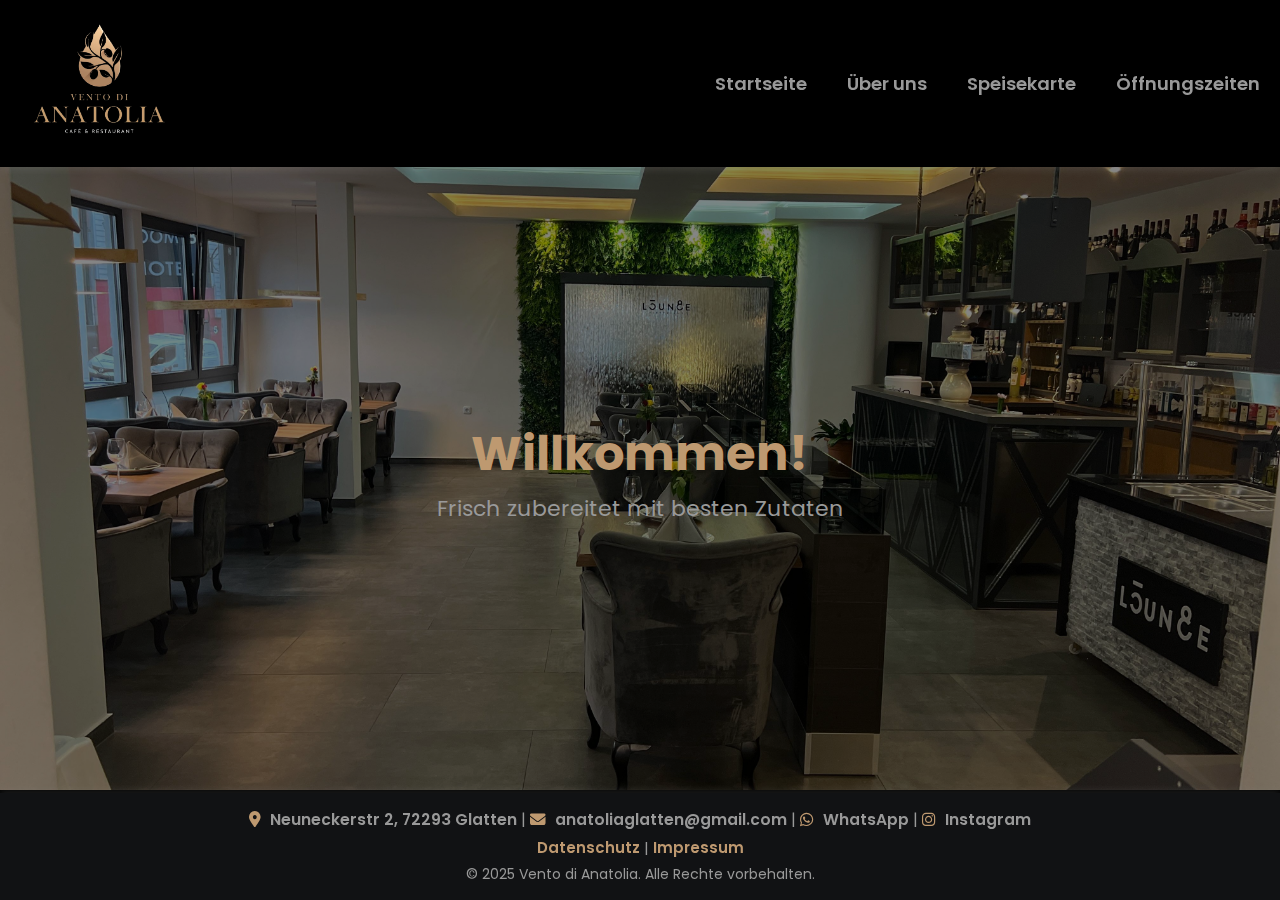
<file: index.html>
<!DOCTYPE html>
<html lang="de">
  <head>
     <meta charset="UTF-8">
  <title>Vento di Anatolia – Leckeres Essen in Glatten</title>
  <meta name="description" content="Besuchen Sie unser gemütliches Restaurant in Glatten. Hausgemachte Speisen, frische Zutaten und freundlicher Service. Jetzt reservieren!">
<meta name="keywords" content="Restaurant Glatten, deutsches Essen, mediterrane Küche, türkisches Essen, italienische Gerichte, hausgemachte Speisen, Familienrestaurant, Essen in Glatten, Abendessen, Mittagessen, vegetarisch, Fleischgerichte, Grillgerichte, frische Zutaten">
  <meta name="viewport" content="width=device-width, initial-scale=1.0">
    <link
      href="https://fonts.googleapis.com/css2?family=Poppins:wght@400;600;700&display=swap"
      rel="stylesheet"
    />
    <link rel="stylesheet" href="css/style.css" />

    <!-- Font Awesome for Instagram Icon -->
    <link
      rel="stylesheet"
      href="https://cdnjs.cloudflare.com/ajax/libs/font-awesome/6.4.0/css/all.min.css"
    />
  </head>
  <body class="page-home">
    <div class="page-wrapper">
      <!-- HEADER -->
      <header>
        <div class="header-container">
          <a href="index.html">
            <img
              src="img/vento-di-anatolia-logo-removebg-preview.png"
              alt="Vento di Anatolia Logo"
              class="logo"
            />
          </a>
          <nav class="nav-menu">
            <ul>
              <li><a href="index.html">Startseite</a></li>
              <li><a href="uberuns.html">Über uns</a></li>
              <li><a href="menu.html">Speisekarte</a></li>
              <li><a href="zeit.html">Öffnungszeiten</a></li>
            </ul>
          </nav>
          <button class="nav-toggle" aria-label="Navigation öffnen">
            <span class="bar"></span>
            <span class="bar"></span>
            <span class="bar"></span>
          </button>
        </div>
      </header>

      <!-- HERO -->
      <main class="main-content">
        <section class="hero">
          <div class="overlay">
            <h2>Willkommen!</h2>
            <p>Frisch zubereitet mit besten Zutaten</p>
          </div>
        </section>
      </main>


      <!-- FOOTER -->

      
        <footer>
        <div class="footer-simple">
          <p class="footer-contact">
            <i class="fas fa-map-marker-alt"></i>
            <a
              href="https://maps.app.goo.gl/tokGKB3poReikPwc9"
              target="_blank"
              rel="noopener noreferrer"
            >
              Neuneckerstr 2, 72293 Glatten
            </a>
            |

            <i class="fas fa-envelope"></i>
            <a href="mailto:anatoliaglatten@gmail.com"
              >anatoliaglatten@gmail.com</a
            >
            | <i class="fab fa-whatsapp"></i>
            <a href="https://wa.me/4915207134603" target="_blank"
              >WhatsApp</a
            >
            | <i class="fab fa-instagram"></i>
            <a
              href="https://instagram.com/vento_di_anatolia/"
              target="_blank"
              >Instagram</a
            >
          </p>
          <p class="footer-links">
            <a href="datenschutz.html">Datenschutz</a> | 
            <a href="impressum.html">Impressum</a>
          </p>
          <p class="footer-copy">
            © 2025 Vento di Anatolia. Alle Rechte vorbehalten.
          </p>
        </div>
      </footer>
    </div>
    <script src="js/script.js"></script>
  </body>
</html>
</file>
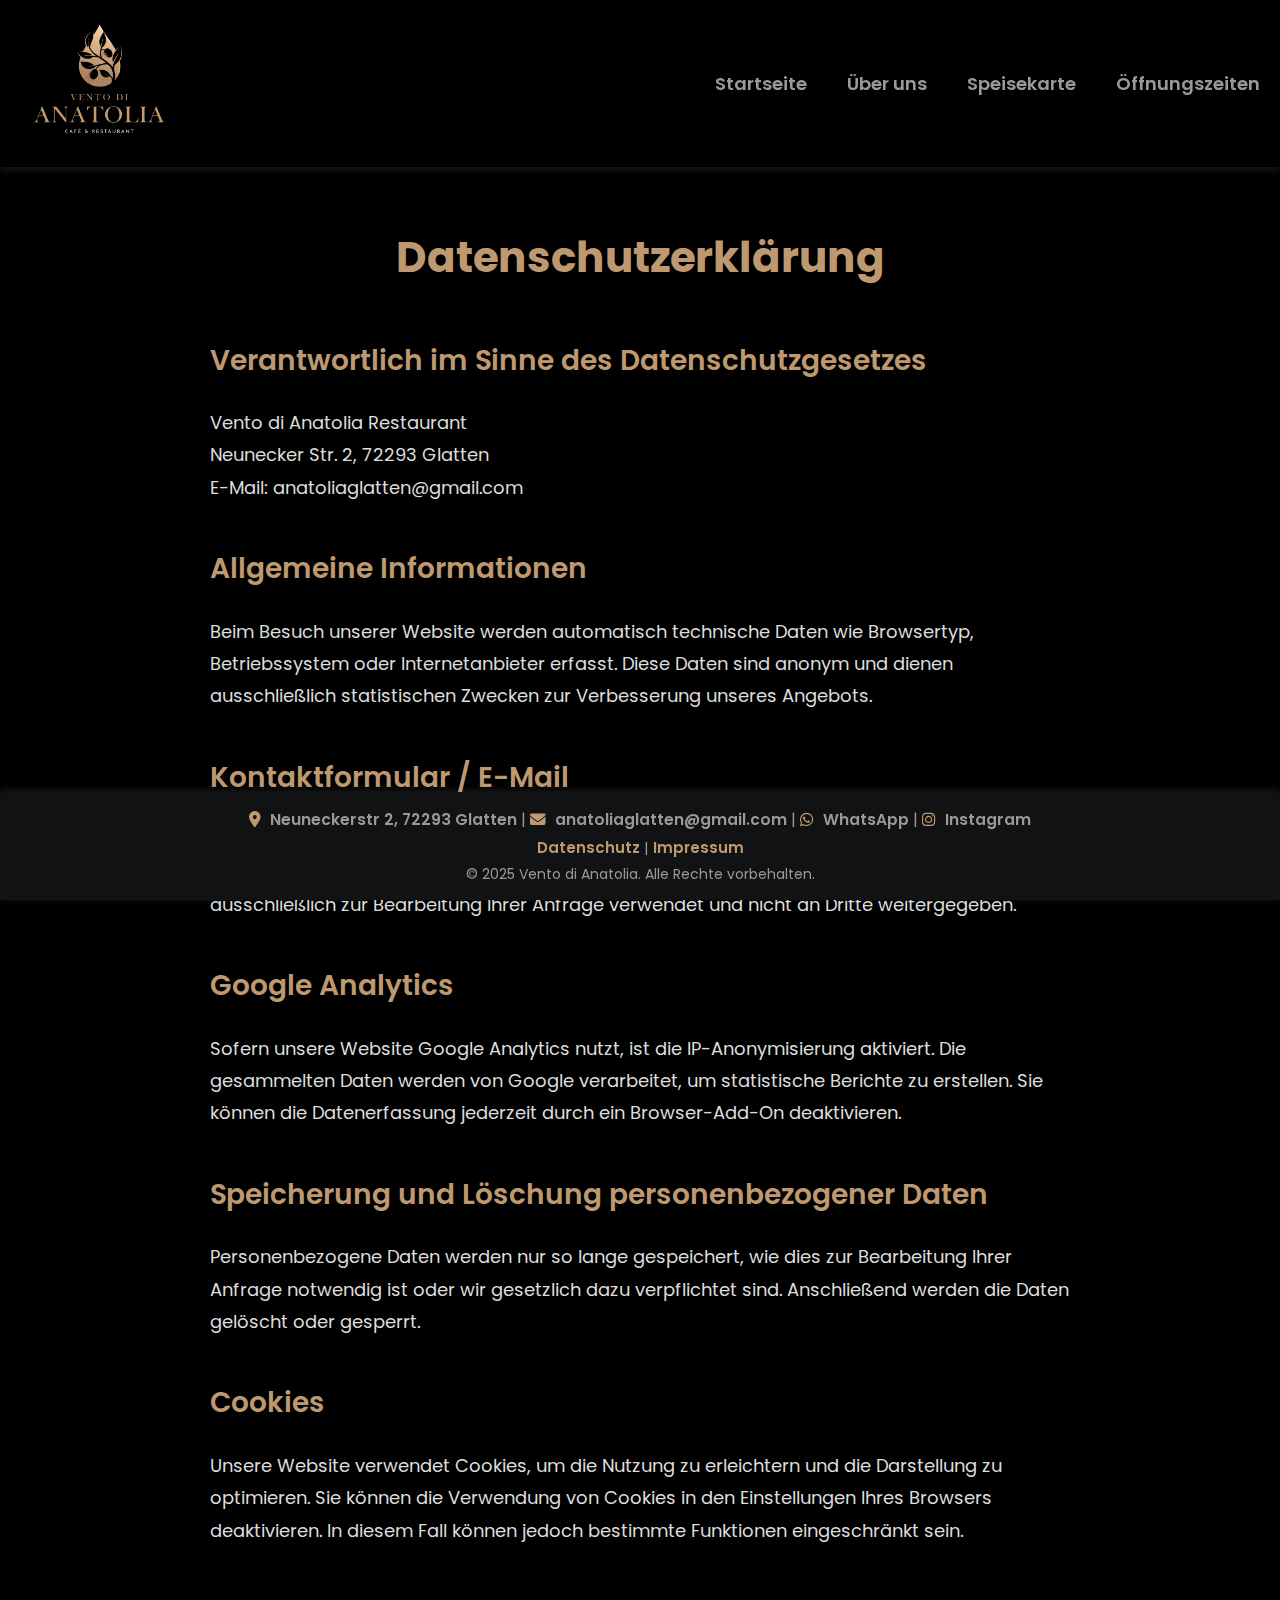
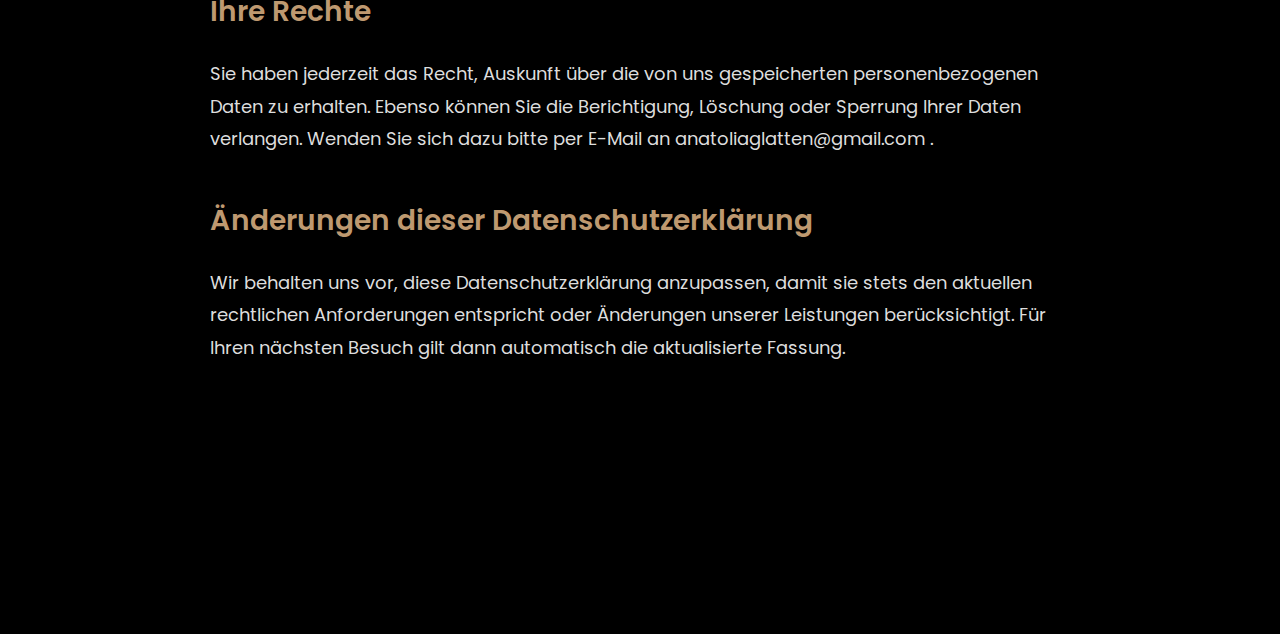
<file: datenschutz.html>
<!DOCTYPE html>
<html lang="de">
  <head>
    <meta charset="UTF-8" />
    <meta name="viewport" content="width=device-width, initial-scale=1" />
    <title>Vento di Anatolia</title>
    <link
      href="https://fonts.googleapis.com/css2?family=Poppins:wght@400;600;700&display=swap"
      rel="stylesheet"
    />
    <link rel="stylesheet" href="css/style.css" />

    <!-- Font Awesome for Instagram Icon -->
    <link
      rel="stylesheet"
      href="https://cdnjs.cloudflare.com/ajax/libs/font-awesome/6.4.0/css/all.min.css"
    />
  </head>
  <body>
    <div class="page-wrapper">
      <!-- HEADER -->
      <header>
        <div class="header-container">
          <a href="index.html">
            <img
              src="img/vento-di-anatolia-logo-removebg-preview.png"
              alt="Vento di Anatolia Logo"
              class="logo"
            />
          </a>
          <nav class="nav-menu">
            <ul>
              <li><a href="index.html">Startseite</a></li>
              <li><a href="uberuns.html">Über uns</a></li>
              <li><a href="menu.html">Speisekarte</a></li>
              <li><a href="zeit.html">Öffnungszeiten</a></li>
              
            </ul>
          </nav>
          <button class="nav-toggle" aria-label="Navigation öffnen">
            <span class="bar"></span>
            <span class="bar"></span>
            <span class="bar"></span>
          </button>
        </div>
      </header>

    <!-- MAIN CONTENT -->
    <main class="main-content">
      <section class="content-section">
        <h1>Datenschutzerklärung</h1>

        <h2>Verantwortlich im Sinne des Datenschutzgesetzes</h2>
        <p>
          Vento di Anatolia Restaurant <br>
Neunecker Str. 2, 72293 Glatten<br>
E-Mail: anatoliaglatten@gmail.com
        </p>

        <h2>Allgemeine Informationen</h2>
        <p>
          Beim Besuch unserer Website werden automatisch technische Daten wie Browsertyp, Betriebssystem oder Internetanbieter erfasst. Diese Daten sind anonym und dienen ausschließlich statistischen Zwecken zur Verbesserung unseres Angebots.
        </p>


        <h2>Kontaktformular / E-Mail</h2>
        <p>
          Wenn Sie uns über das Kontaktformular oder per E-Mail kontaktieren, werden die von Ihnen angegebenen personenbezogenen Daten (z. B. Name, E-Mail-Adresse, Telefonnummer) ausschließlich zur Bearbeitung Ihrer Anfrage verwendet und nicht an Dritte weitergegeben.
        </p>

        
        <h2>Google Analytics</h2>
        <p>
          Sofern unsere Website Google Analytics nutzt, ist die IP-Anonymisierung aktiviert. Die gesammelten Daten werden von Google verarbeitet, um statistische Berichte zu erstellen. Sie können die Datenerfassung jederzeit durch ein Browser-Add-On deaktivieren.
        </p>

        <h2>Speicherung und Löschung personenbezogener Daten</h2>
        <p>
          Personenbezogene Daten werden nur so lange gespeichert, wie dies zur Bearbeitung Ihrer Anfrage notwendig ist oder wir gesetzlich dazu verpflichtet sind. Anschließend werden die Daten gelöscht oder gesperrt.
        </p>

        <h2>Cookies</h2>
        <p>
          Unsere Website verwendet Cookies, um die Nutzung zu erleichtern und die Darstellung zu optimieren. Sie können die Verwendung von Cookies in den Einstellungen Ihres Browsers deaktivieren. In diesem Fall können jedoch bestimmte Funktionen eingeschränkt sein.
        </p>

        <h2>Ihre Rechte</h2>
        <p>
          Sie haben jederzeit das Recht, Auskunft über die von uns gespeicherten personenbezogenen Daten zu erhalten. Ebenso können Sie die Berichtigung, Löschung oder Sperrung Ihrer Daten verlangen. Wenden Sie sich dazu bitte per E-Mail an anatoliaglatten@gmail.com
          .
        </p>

        <h2>Änderungen dieser Datenschutzerklärung</h2>
        <p>
          Wir behalten uns vor, diese Datenschutzerklärung anzupassen, damit sie stets den aktuellen rechtlichen Anforderungen entspricht oder Änderungen unserer Leistungen berücksichtigt. Für Ihren nächsten Besuch gilt dann automatisch die aktualisierte Fassung.
        </p>
<br>
        <br>
        <br>
        <br>
      </section>
    </main>
      <!-- FOOTER -->

      <footer>
        <div class="footer-simple">
          <p class="footer-contact">
            <i class="fas fa-map-marker-alt"></i>
            <a
              href="https://maps.app.goo.gl/tokGKB3poReikPwc9"
              target="_blank"
              rel="noopener noreferrer"
            >
              Neuneckerstr 2, 72293 Glatten
            </a>
            |

            <i class="fas fa-envelope"></i>
            <a href="mailto:anatoliaglatten@gmail.com"
              >anatoliaglatten@gmail.com</a
            >
            | <i class="fab fa-whatsapp"></i>
            <a href="https://wa.me/4915207134603" target="_blank"
              >WhatsApp</a
            >
            | <i class="fab fa-instagram"></i>
            <a
              href="https://instagram.com/vento_di_anatolia/"
              target="_blank"
              >Instagram</a
            >
          </p>
          <p class="footer-links">
            <a href="datenschutz.html">Datenschutz</a> | 
            <a href="impressum.html">Impressum</a>
          </p>
          <p class="footer-copy">
            © 2025 Vento di Anatolia. Alle Rechte vorbehalten.
          </p>
        </div>
      </footer>
    </div>
    <script src="js/script.js"></script>
  </body>
</html>
</file>
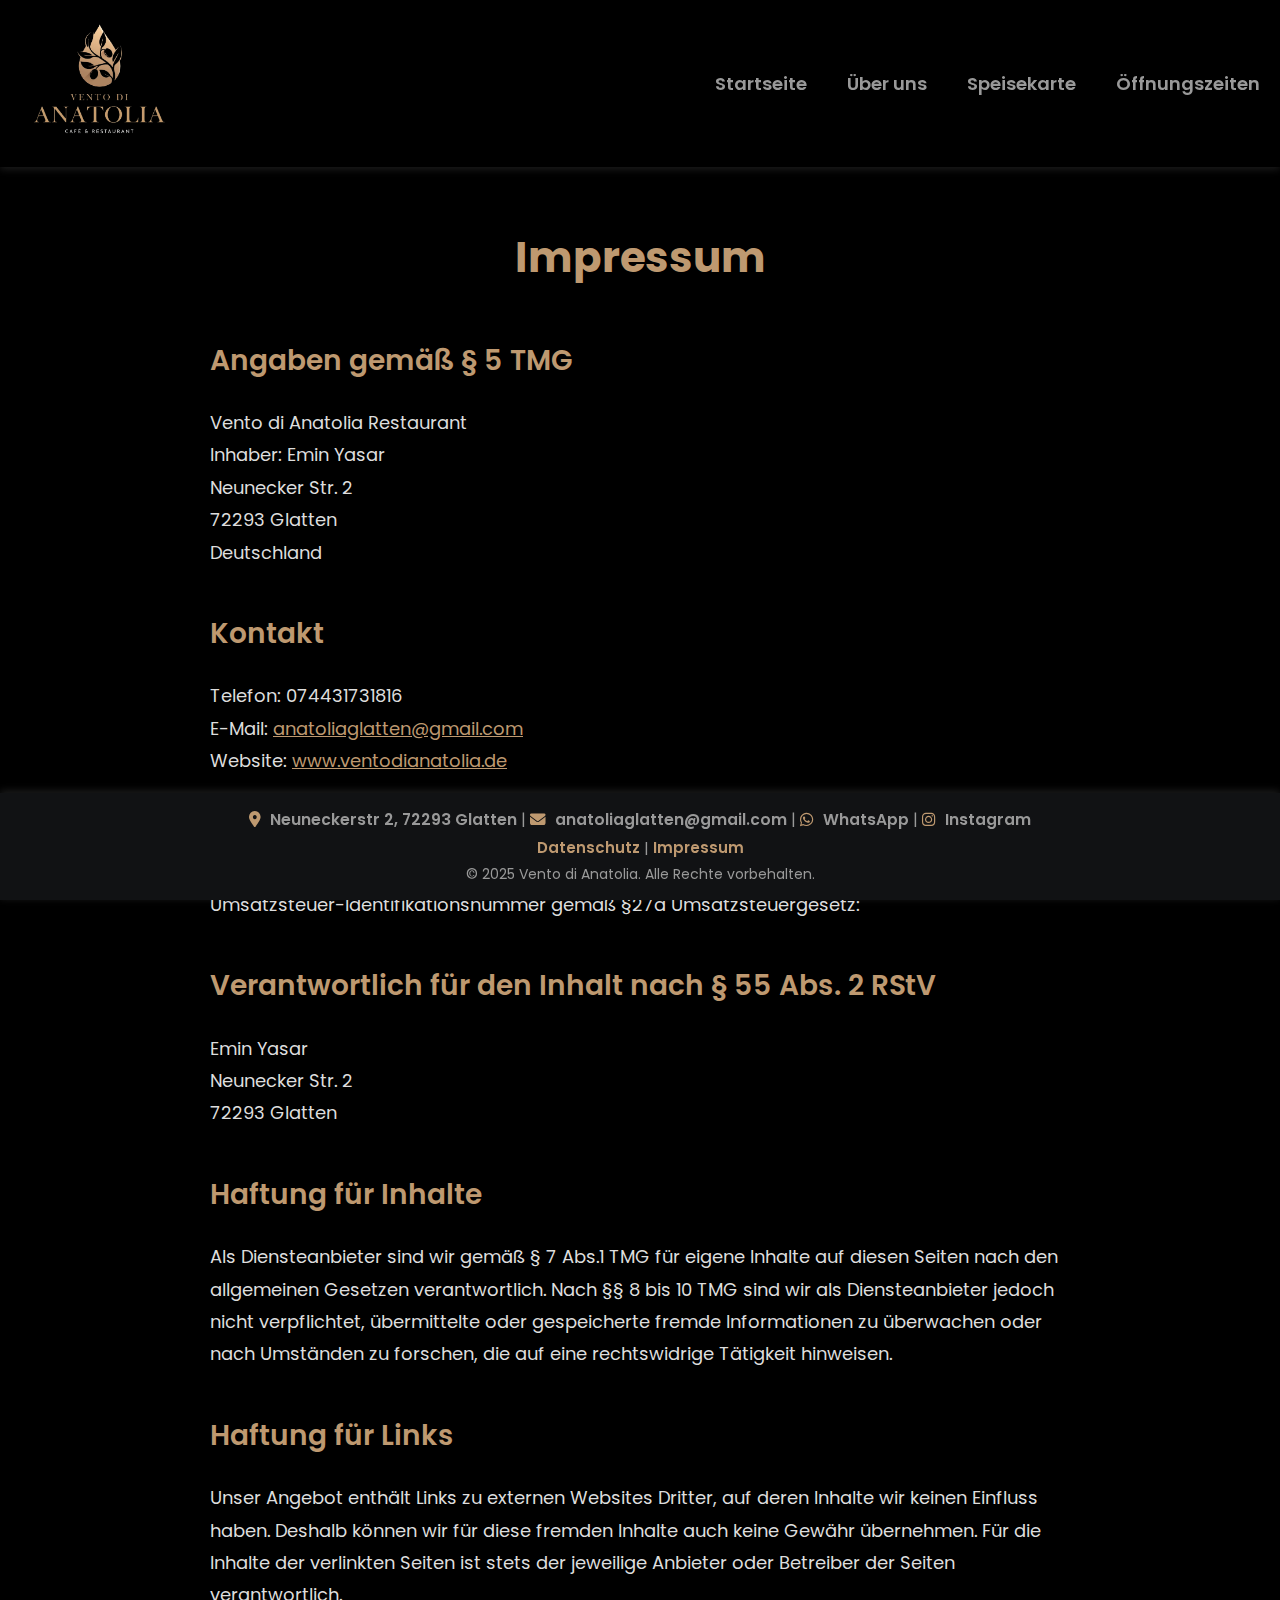
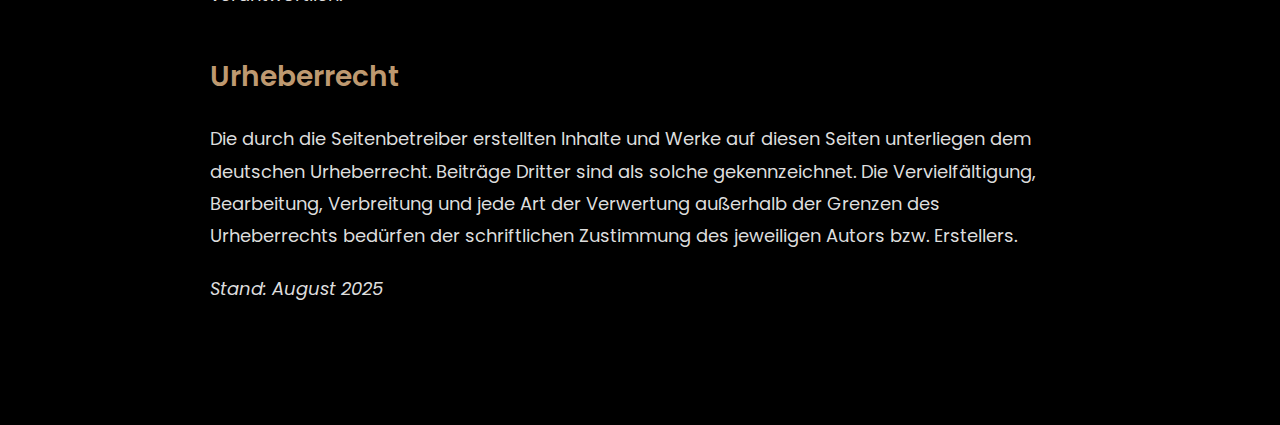
<file: impressum.html>
<!DOCTYPE html>
<html lang="de">
  <head>
    <meta charset="UTF-8" />
    <meta name="viewport" content="width=device-width, initial-scale=1" />
    <title>Vento di Anatolia</title>
    <link
      href="https://fonts.googleapis.com/css2?family=Poppins:wght@400;600;700&display=swap"
      rel="stylesheet"
    />
    <link rel="stylesheet" href="css/style.css" />

    <!-- Font Awesome for Instagram Icon -->
    <link
      rel="stylesheet"
      href="https://cdnjs.cloudflare.com/ajax/libs/font-awesome/6.4.0/css/all.min.css"
    />
  </head>
  <body>
    <div class="page-wrapper">
      <!-- HEADER -->
      <header>
        <div class="header-container">
          <a href="index.html">
            <img
              src="img/vento-di-anatolia-logo-removebg-preview.png"
              alt="Vento di Anatolia Logo"
              class="logo"
            />
          </a>
          <nav class="nav-menu">
            <ul>
              <li><a href="index.html">Startseite</a></li>
              <li><a href="uberuns.html">Über uns</a></li>
              <li><a href="menu.html">Speisekarte</a></li>
              <li><a href="zeit.html">Öffnungszeiten</a></li>
           
            </ul>
          </nav>
          <button class="nav-toggle" aria-label="Navigation öffnen">
            <span class="bar"></span>
            <span class="bar"></span>
            <span class="bar"></span>
          </button>
        </div>
      </header>

      <main class="main-content">
        <section class="content-section">
          <h1>Impressum</h1>
      
          <h2>Angaben gemäß § 5 TMG</h2>
          <p>
            Vento di Anatolia Restaurant<br>
            Inhaber: Emin Yasar<br>
            Neunecker Str. 2<br>
            72293 Glatten<br>
            Deutschland
          </p>
      
          <h2>Kontakt</h2>
          <p>
            Telefon: 074431731816<br>
            E-Mail: <a href="mailto:anatoliaglatten@gmail.com">anatoliaglatten@gmail.com</a><br>
            Website: <a href="https://ventodianatolia.de" target="_blank">www.ventodianatolia.de</a>
          </p>
      
          <h2>Umsatzsteuer-ID</h2>
          <p>
            Umsatzsteuer-Identifikationsnummer gemäß §27a Umsatzsteuergesetz:

          
          </p>
      
          <h2>Verantwortlich für den Inhalt nach § 55 Abs. 2 RStV</h2>
          <p>
            Emin Yasar<br>
            Neunecker Str. 2<br>
            72293 Glatten
          </p>
      
          <h2>Haftung für Inhalte</h2>
          <p>
            Als Diensteanbieter sind wir gemäß § 7 Abs.1 TMG für eigene Inhalte auf diesen Seiten nach den allgemeinen Gesetzen verantwortlich.
            Nach §§ 8 bis 10 TMG sind wir als Diensteanbieter jedoch nicht verpflichtet, übermittelte oder gespeicherte fremde Informationen zu überwachen oder nach Umständen zu forschen, die auf eine rechtswidrige Tätigkeit hinweisen.
          </p>
      
          <h2>Haftung für Links</h2>
          <p>
            Unser Angebot enthält Links zu externen Websites Dritter, auf deren Inhalte wir keinen Einfluss haben.  
            Deshalb können wir für diese fremden Inhalte auch keine Gewähr übernehmen.  
            Für die Inhalte der verlinkten Seiten ist stets der jeweilige Anbieter oder Betreiber der Seiten verantwortlich.
          </p>
      
          <h2>Urheberrecht</h2>
          <p>
            Die durch die Seitenbetreiber erstellten Inhalte und Werke auf diesen Seiten unterliegen dem deutschen Urheberrecht.  
            Beiträge Dritter sind als solche gekennzeichnet.  
            Die Vervielfältigung, Bearbeitung, Verbreitung und jede Art der Verwertung außerhalb der Grenzen des Urheberrechts bedürfen der schriftlichen Zustimmung des jeweiligen Autors bzw. Erstellers.
          </p>
      
          <p><em>Stand: August 2025</em></p>
        </section>
      </main>
      <!-- FOOTER -->

      <footer>
        <div class="footer-simple">
          <p class="footer-contact">
            <i class="fas fa-map-marker-alt"></i>
            <a
              href="https://maps.app.goo.gl/tokGKB3poReikPwc9"
              target="_blank"
              rel="noopener noreferrer"
            >
              Neuneckerstr 2, 72293 Glatten
            </a>
            |

            <i class="fas fa-envelope"></i>
            <a href="mailto:anatoliaglatten@gmail.com"
              >anatoliaglatten@gmail.com</a
            >
            | <i class="fab fa-whatsapp"></i>
            <a href="https://wa.me/4915207134603" target="_blank"
              >WhatsApp</a
            >
            | <i class="fab fa-instagram"></i>
            <a
              href="https://instagram.com/vento_di_anatolia/"
              target="_blank"
              >Instagram</a
            >
          </p>
          <p class="footer-links">
            <a href="datenschutz.html">Datenschutz</a> | 
            <a href="impressum.html">Impressum</a>
          </p>
          <p class="footer-copy">
            © 2025 Vento di Anatolia. Alle Rechte vorbehalten.
          </p>
        </div>
      </footer>
    </div>
    <script src="js/script.js"></script>
  </body>
</html>
</file>
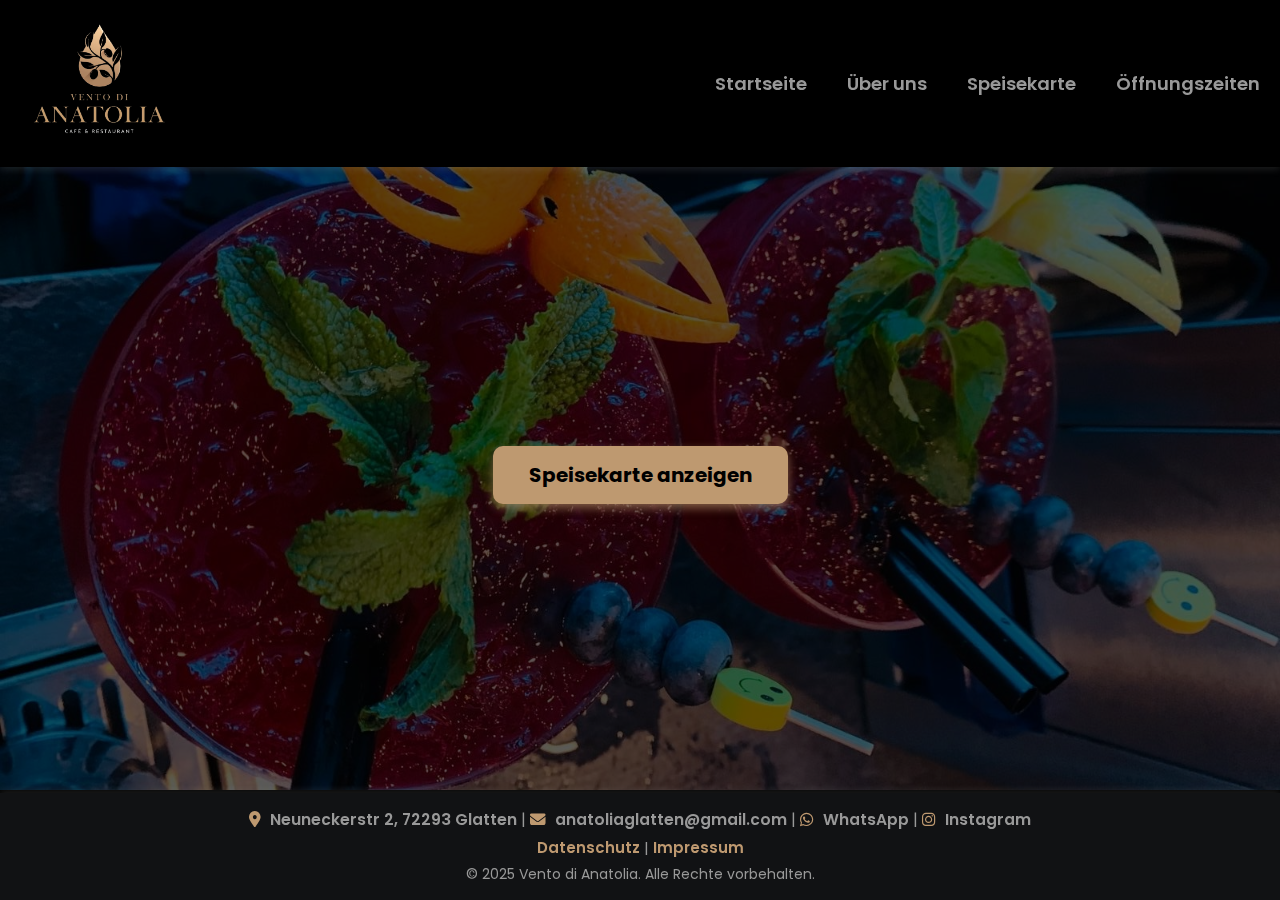
<file: menu.html>
<!DOCTYPE html>
<html lang="de">
<head>
  <meta charset="UTF-8" />
    <meta name="description" content="Besuchen Sie unser gemütliches Restaurant in Glatten. Hausgemachte Speisen, frische Zutaten und freundlicher Service. Jetzt reservieren!">
<meta name="keywords" content="Restaurant Glatten, deutsches Essen, mediterrane Küche, türkisches Essen, italienische Gerichte, hausgemachte Speisen, Familienrestaurant, Essen in Glatten, Abendessen, Mittagessen, vegetarisch, Fleischgerichte, Grillgerichte, frische Zutaten">
  <meta name="viewport" content="width=device-width, initial-scale=1.0">
  <title>Speisekarte – Vento di Anatolia</title>
  <link
    href="https://fonts.googleapis.com/css2?family=Poppins:wght@400;600;700&display=swap"
    rel="stylesheet"
  />
  <link rel="stylesheet" href="css/style.css" />
  <link
    rel="stylesheet"
    href="https://cdnjs.cloudflare.com/ajax/libs/font-awesome/6.4.0/css/all.min.css"
  />
</head>
<body class="page-menu">
  <div class="page-wrapper">
    <header>
      <div class="header-container">
        <a href="index.html">
          <img
            src="img/vento-di-anatolia-logo-removebg-preview.png"
            alt="Vento di Anatolia Logo"
            class="logo"
          />
        </a>
        <nav class="nav-menu">
          <ul>
            <li><a href="index.html">Startseite</a></li>
            <li><a href="uberuns.html">Über uns</a></li>
            <li><a href="menu.html" class="active">Speisekarte</a></li>
            <li><a href="zeit.html">Öffnungszeiten</a></li>
          </ul>
        </nav>
        <button class="nav-toggle" aria-label="Navigation öffnen">
          <span class="bar"></span>
          <span class="bar"></span>
          <span class="bar"></span>
        </button>
      </div>
    </header>
    <section class="hero" id="menuHero">
      <div class="overlay">
        <button id="openPdfBtn" class="pdf-button">Speisekarte anzeigen</button>
      </div>
    </section>
  <footer>
        <div class="footer-simple">
          <p class="footer-contact">
            <i class="fas fa-map-marker-alt"></i>
            <a
              href="https://maps.app.goo.gl/tokGKB3poReikPwc9"
              target="_blank"
              rel="noopener noreferrer"
            >
              Neuneckerstr 2, 72293 Glatten
            </a>
            |

            <i class="fas fa-envelope"></i>
            <a href="mailto:anatoliaglatten@gmail.com"
              >anatoliaglatten@gmail.com</a
            >
            | <i class="fab fa-whatsapp"></i>
            <a href="https://wa.me/4915207134603" target="_blank"
              >WhatsApp</a
            >
            | <i class="fab fa-instagram"></i>
            <a
              href="https://instagram.com/vento_di_anatolia/"
              target="_blank"
              >Instagram</a
            >
          </p>
          <p class="footer-links">
            <a href="datenschutz.html">Datenschutz</a> | 
            <a href="impressum.html">Impressum</a>
          </p>
          <p class="footer-copy">
            © 2025 Vento di Anatolia. Alle Rechte vorbehalten.
          </p>
        </div>
      </footer>
  </div>

  <script src="js/script.js"></script>
</body>
</html>
</file>
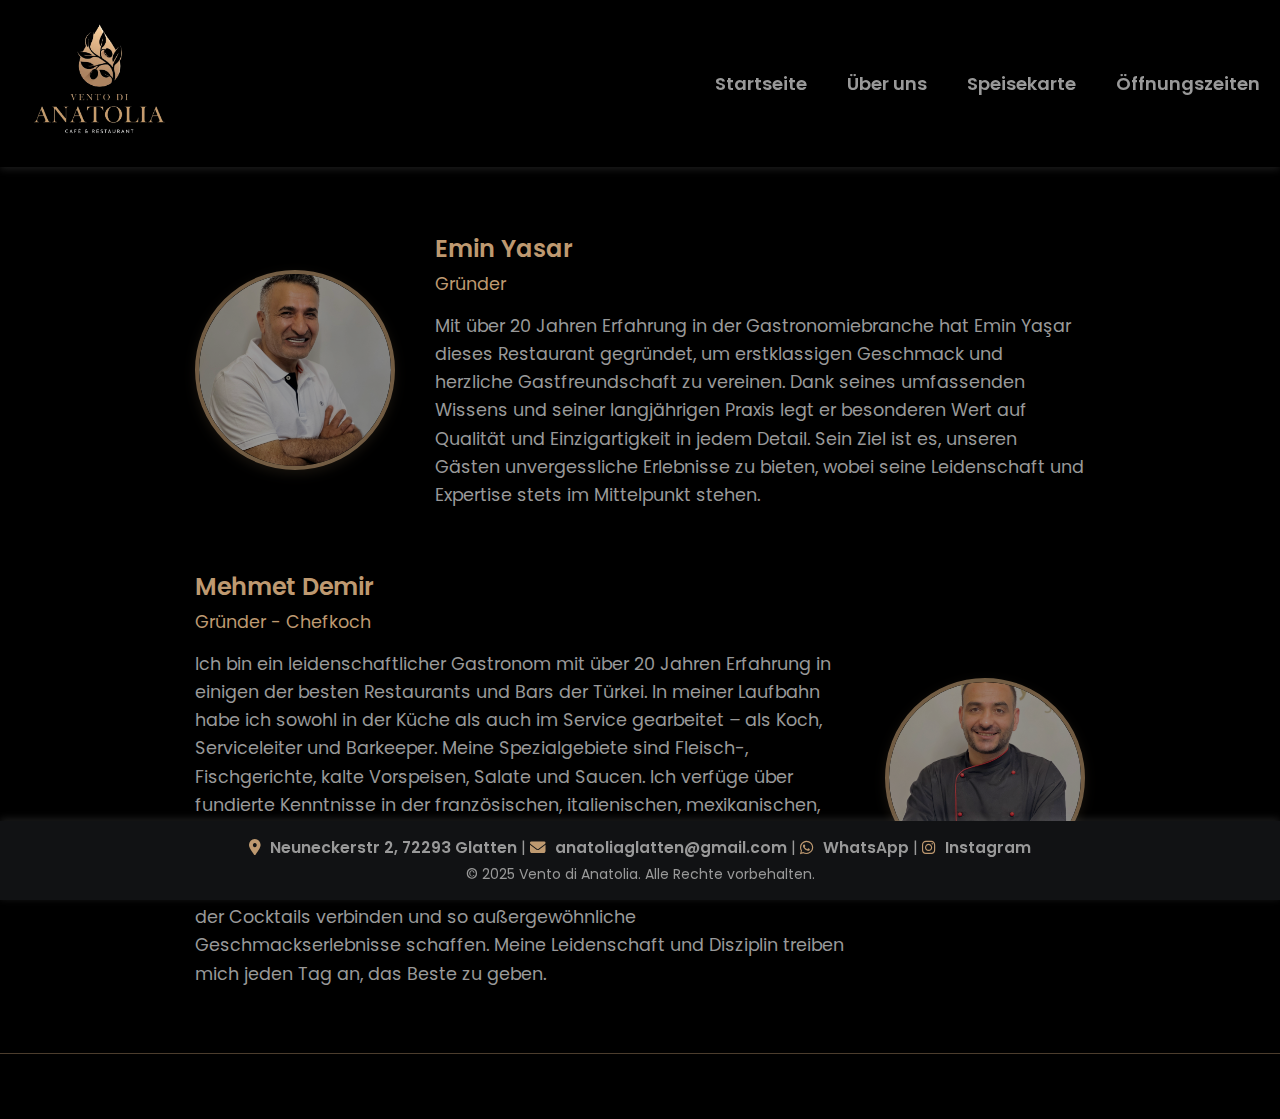
<file: uberuns.html>
<!DOCTYPE html>
<html lang="de">
<head>
  <meta charset="UTF-8" />
  <meta name="viewport" content="width=device-width, initial-scale=1" />
  <title>Über uns - Vento di Anatolia</title>
  <link
  href="https://fonts.googleapis.com/css2?family=Poppins:wght@400;600;700&display=swap"
  rel="stylesheet"
/>
<link rel="stylesheet" href="css/style.css" />

<!-- Font Awesome for Instagram Icon -->
<link
  rel="stylesheet"
  href="https://cdnjs.cloudflare.com/ajax/libs/font-awesome/6.4.0/css/all.min.css"
/>
</head>
<body>
  <div class="page-wrapper">
    <!-- HEADER aynı header -->
    <header>
      <div class="header-container">
        <a href="index.html">
          <img src="img/vento-di-anatolia-logo-removebg-preview.png" alt="Vento di Anatolia Logo" class="logo" />
        </a>
        <nav class="nav-menu">
          <ul>
            <li><a href="index.html">Startseite</a></li>
            <li><a href="uberuns.html" class="active">Über uns</a></li>
            <li><a href="menu.html">Speisekarte</a></li>
            <li><a href="zeit.html" >Öffnungszeiten</a></li>
          </ul>
        </nav>
        <button class="nav-toggle" aria-label="Navigation öffnen">
          <span class="bar"></span>
          <span class="bar"></span>
          <span class="bar"></span>
        </button>
      </div>
    </header>
    <div class="custom-separator"></div>

<!--uberuns-->
    <section class="team-section">
        <!-- 1. Kişi - Fotoğraf Solda -->
        <div class="team-member left">
          <div class="photo-wrapper">
            <img src="img/boss.jpeg" alt="boss" />
          </div>
          <div class="text-wrapper">
            <h3 class="name-gold">Emin Yasar</h3>
            <p class="title-gold">Gründer</p>
            <p class="bio-grey">
              Mit über 20 Jahren Erfahrung in der Gastronomiebranche hat Emin Yaşar dieses Restaurant gegründet, um erstklassigen Geschmack und herzliche Gastfreundschaft zu vereinen. Dank seines umfassenden Wissens und seiner langjährigen Praxis legt er besonderen Wert auf Qualität und Einzigartigkeit in jedem Detail. Sein Ziel ist es, unseren Gästen unvergessliche Erlebnisse zu bieten, wobei seine Leidenschaft und Expertise stets im Mittelpunkt stehen.
            </p>
          </div>
        </div>
      
        <!-- 2. Kişi - Fotoğraf Sağda -->
        <div class="team-member right">
          <div class="photo-wrapper">
            <img src="img/mehmet.jpeg" alt="chef" />
          </div>
          <div class="text-wrapper">
            <h3 class="name-gold">Mehmet Demir</h3>
            <p class="title-gold">Gründer - Chefkoch</p>
            <p class="bio-grey">
                Ich bin ein leidenschaftlicher Gastronom mit über 20 Jahren Erfahrung in einigen der besten Restaurants und Bars der Türkei. In meiner Laufbahn habe ich sowohl in der Küche als auch im Service gearbeitet – als Koch, Serviceleiter und Barkeeper.

                Meine Spezialgebiete sind Fleisch-, Fischgerichte, kalte Vorspeisen, Salate und Saucen. Ich verfüge über fundierte Kenntnisse in der französischen, italienischen, mexikanischen, amerikanischen, türkischen, griechischen und deutschen Küche und liebe es, diese kulinarischen Kulturen kreativ zu kombinieren.
                
                Dank meiner Barerfahrung kann ich mein gastronomisches Know-how mit der Kunst der Cocktails verbinden und so außergewöhnliche Geschmackserlebnisse schaffen. Meine Leidenschaft und Disziplin treiben mich jeden Tag an, das Beste zu geben.
                
                
            </p>
          </div>
        </div>
      </section>
      <div class="custom-separator"></div>

    <!-- FOOTER aynı sade footer -->
    <footer>
        <div class="footer-simple">
          <p class="footer-contact">
            <i class="fas fa-map-marker-alt"></i>
            <a
              href="https://maps.app.goo.gl/tokGKB3poReikPwc9"
              target="_blank"
              rel="noopener noreferrer"
            >
              Neuneckerstr 2, 72293 Glatten
            </a>
            |

            <i class="fas fa-envelope"></i>
            <a href="mailto:anatoliaglatten@gmail.com"
              >anatoliaglatten@gmail.com</a
            >
            | <i class="fab fa-whatsapp"></i>
            <a href="https://wa.me/4915207134603" target="_blank"
              >WhatsApp</a
            >
            | <i class="fab fa-instagram"></i>
            <a
              href="https://instagram.com/vento_di_anatolia/"
              target="_blank"
              >Instagram</a
            >
          </p>
          <p class="footer-copy">
            © 2025 Vento di Anatolia. Alle Rechte vorbehalten.
          </p>
        </div>
      </footer>
  </div>
  <script src="js/script.js"></script>
</body>
</html>
</file>
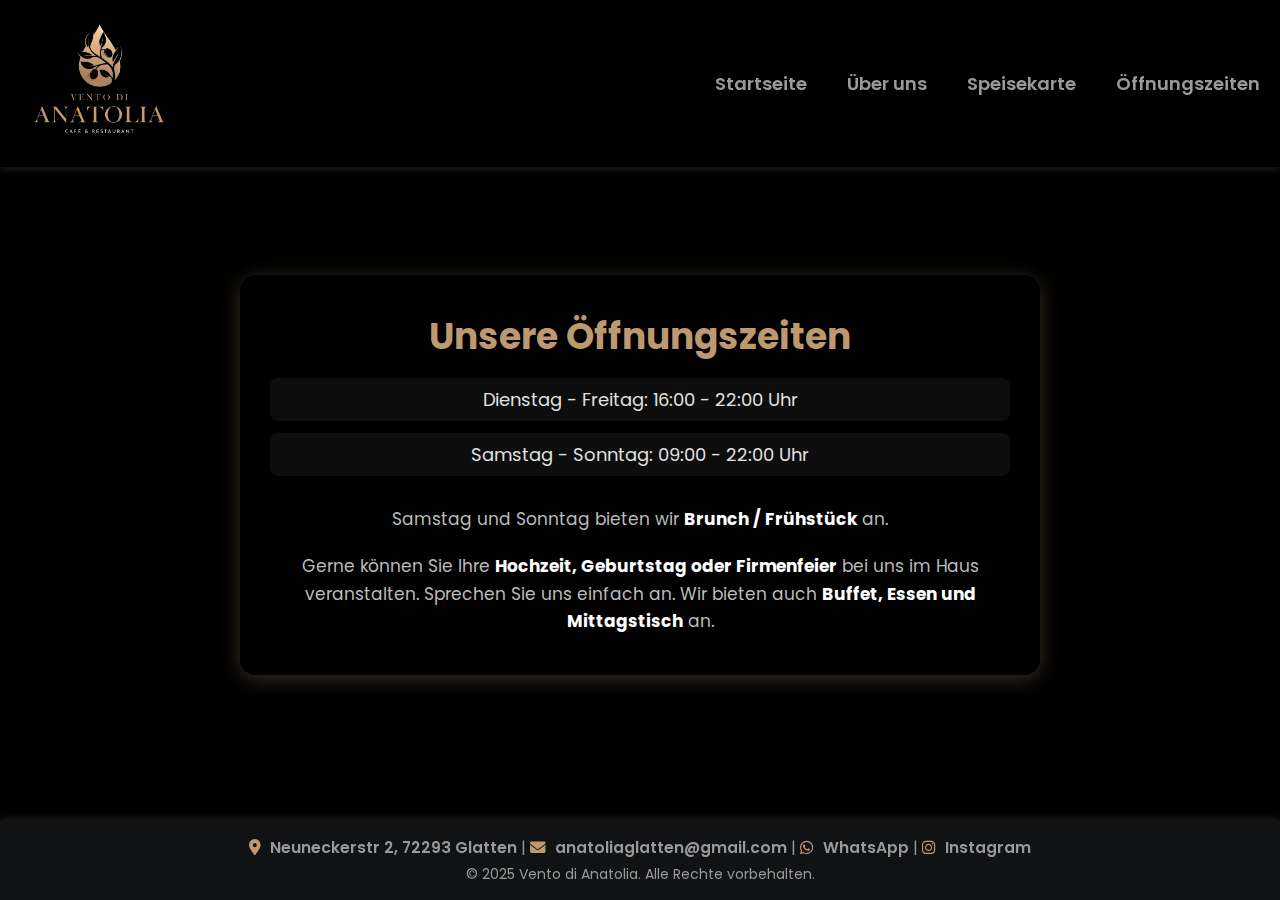
<file: zeit.html>
<!DOCTYPE html>
<html lang="de">
<head>
  <meta charset="UTF-8" />
  <meta name="viewport" content="width=device-width, initial-scale=1" />
  <title>Öffnungszeiten - Vento di Anatolia</title>
  <link
    href="https://fonts.googleapis.com/css2?family=Poppins:wght@400;600;700&display=swap"
    rel="stylesheet"
  />
  <link rel="stylesheet" href="css/style.css" />

  <!-- Font Awesome for Icons -->
  <link
    rel="stylesheet"
    href="https://cdnjs.cloudflare.com/ajax/libs/font-awesome/6.4.0/css/all.min.css"
  />
</head>
<body>
  <div class="page-wrapper">
    <header>
      <div class="header-container">
        <a href="index.html">
          <img
            src="img/vento-di-anatolia-logo-removebg-preview.png"
            alt="Vento di Anatolia Logo"
            class="logo"
          />
        </a>
        <nav class="nav-menu">
          <ul>
            <li><a href="index.html">Startseite</a></li>
            <li><a href="uberuns.html">Über uns</a></li>
            <li><a href="menu.html">Speisekarte</a></li>
            <li><a href="zeit.html" class="active">Öffnungszeiten</a></li>
          </ul>
        </nav>
        <button class="nav-toggle" aria-label="Navigation öffnen">
          <span class="bar"></span>
          <span class="bar"></span>
          <span class="bar"></span>
        </button>
      </div>
    </header>

    <main class="main-content">
        <section class="hero">
            <div class="overlay">
              <div class="zeit-opening">
                <h2>Unsere Öffnungszeiten</h2>
                <ul>
                  <li>Dienstag - Freitag: 16:00 - 22:00 Uhr</li>
                  <li>Samstag - Sonntag: 09:00 - 22:00 Uhr</li>
                </ul>
                <p>Samstag und Sonntag bieten wir <strong>Brunch / Frühstück</strong> an.</p>
                <p>Gerne können Sie Ihre <strong>Hochzeit, Geburtstag oder Firmenfeier</strong> bei uns im Haus veranstalten. Sprechen Sie uns einfach an. Wir bieten auch <strong>Buffet, Essen und Mittagstisch</strong> an.</p>
              </div>
            </div>
          </section>
          
    </main>

    <footer>
      <div class="footer-simple">
        <p class="footer-contact">
          <i class="fas fa-map-marker-alt"></i>
          <a
            href="https://maps.app.goo.gl/tokGKB3poReikPwc9"
            target="_blank"
            rel="noopener noreferrer"
          >
            Neuneckerstr 2, 72293 Glatten
          </a>
          |
          <i class="fas fa-envelope"></i>
          <a href="mailto:anatoliaglatten@gmail.com"
            >anatoliaglatten@gmail.com</a
          >
          | <i class="fab fa-whatsapp"></i>
          <a href="https://wa.me/4915207134603" target="_blank"
            >WhatsApp</a
          >
          | <i class="fab fa-instagram"></i>
          <a
            href="https://instagram.com/vento_di_anatolia/"
            target="_blank"
            >Instagram</a
          >
        </p>
        <p class="footer-copy">
          © 2025 Vento di Anatolia. Alle Rechte vorbehalten.
        </p>
      </div>
    </footer>
  </div>
  <script src="js/script.js"></script>

</body>
</html>
</file>
<file: css/style.css>
/* GLOBAL */
* {
  margin: 0;
  padding: 0;
  box-sizing: border-box;
}

html, body {
  min-height: 100vh;
  background-color: #000;
  color: #999; /* Gri ton */
  font-family: 'Poppins', sans-serif;
}

a {
  text-decoration: none;
  color: #999; /* Gri ton */
}

a:hover {
  color: #ccc; /* Açık gri hover */
}

.page-wrapper {
  padding-top: 160px;  /* header yüksekliği kadar boşluk */
  padding-bottom: 60px; /* footer için boşluk */
  min-height: 100vh;
  display: flex;
  flex-direction: column;
}

.main-content {
  flex: 1;
}

/* HEADER */
header {
  position: fixed;
  top: 0;
  width: 100%;
  z-index: 1000;
  background-color: #000;
  padding: 10px 20px;
  box-shadow: 0 2px 8px rgba(153, 153, 153, 0.2);
}

.header-container {
  display: flex;
  align-items: center;
  justify-content: space-between;
  max-width: 1300px;
  margin: 0 auto;
}

.logo {
  height: 140px;
  object-fit: contain;
}

/* NAV MENU */
.nav-menu ul {
  list-style: none;
  display: flex;
  gap: 40px;
}

.nav-menu a {
  font-weight: 600;
  font-size: 18px;
  transition: color 0.3s ease;
}

/* HERO */
.hero {
  background-size: cover;
  background-position: center center;
  height: 70vh;
  position: relative;
  display: flex;
  align-items: center;
  justify-content: center;
  transition: background-image 1s ease-in-out;
}

.overlay {
  display: flex;
  flex-direction: column;
  justify-content: center;
  align-items: center;
  height: 100%;
  width: 100%;
  position: absolute;
  top: 0; left: 0; right: 0; bottom: 0;
  background-color: rgba(0, 0, 0, 0.474);
  text-align: center;
  padding: 0 20px;
}

.overlay h2 {
  font-size: 48px;
  color: #BE9970; /* Altın tonu */
  margin: 0 0 10px 0;
  font-weight: 700;
  line-height: 1.2;
}

.overlay p {
  font-size: 22px;
  margin: 0;
  font-weight: 400;
  color: #999;
}

/* TEAM SECTION */
.team-section {
  max-width: 1100px;
  margin: 60px auto;
  display: flex;
  flex-direction: column;
  gap: 60px;
  padding: 0 20px;
}

.team-member {
  display: flex;
  align-items: center;
  justify-content: center;  /* Eklendi: yatayda ortalama */
  gap: 40px;
  flex-wrap: wrap;
}

.team-member.left {
  flex-direction: row;
}

.team-member.right {
  flex-direction: row-reverse;
}

.photo-wrapper {
  position: relative;
  width: 200px;
  height: 200px;
  border-radius: 50%;
  overflow: hidden;
  border: 4px solid #BE9970;
  filter: brightness(0.6);
  transition: filter 0.3s ease, border-color 0.3s ease;
  flex-shrink: 0;
  cursor: pointer;
  box-shadow: 0 4px 12px rgba(190, 153, 112, 0.2);
}

.photo-wrapper:hover {
  filter: brightness(1);
  border-color: #c9b037;
}

.photo-wrapper img {
  width: 100%;
  height: 100%;
  object-fit: cover;
  border-radius: 50%;
  display: block;
}

.name-title {
  position: relative; /* Eskiden absolute idi */
  margin-top: 10px;
  text-align: center;
  color: #BE9970;
  font-weight: 600;
  text-shadow: 0 0 5px rgba(0,0,0,0.7);
}

.name-title h3 {
  margin-bottom: 3px;
  font-size: 1.25rem;
}

.name-title p {
  font-size: 1rem;
  font-weight: 400;
}

.text-wrapper {
  max-width: 650px;
}

.name-gold {
  font-size: 1.5rem;
  font-weight: 600;
  color: #BE9970;
  margin-bottom: 5px;
}

.title-gold {
  font-size: 1.1rem;
  color: #BE9970;
  margin-bottom: 15px;
}

.bio-grey {
  font-size: 1.1rem;
  color: #999;
  line-height: 1.6;
}

.description {
  max-width: 650px;
  color: #999;
  font-size: 18px;
  line-height: 1.6;
}

.custom-separator {
  height: 1px;
  background-color: #BE9970;
  margin: 5px 0;
  opacity: 0.4;
}

.menu-section {
  margin: 40px auto;
  max-width: 900px;
  padding: 0 20px;
  color: #ccc;
}

.menu-section h2 {
  color: #BE9970;
  font-size: 28px;
  margin-bottom: 20px;
  border-bottom: 1px solid #BE9970;
  padding-bottom: 5px;
}

.menu-item {
  display: flex;
  justify-content: space-between;
  padding: 8px 0;
  border-bottom: 1px dashed #444;
  font-size: 16px;
}

.menu-item span:last-child {
  color: #BE9970;
  font-weight: 600;
}

/* FOOTER */
footer {
  position: fixed;
  bottom: 0;
  width: 100%;
  background-color: #111214;
  color: #999;
  padding: 10px 20px;
  text-align: center;
  box-shadow: 0 -2px 8px rgba(153, 153, 153, 0.2);
}

.footer-simple p {
  margin: 5px 0;
  color: #999;
}

.footer-contact {
  font-size: 15.5px; /* Biraz büyük */
  margin-bottom: 10px; /* Üstteki p ile mesafe */
}

.footer-copy {
  font-size: 14px;
  color: #999;
}

.footer-simple a {
  color: #999;
  text-decoration: none;
  font-weight: 600;
}

.footer-simple a:hover {
  color: #ccc;
}

.footer-simple i {
  margin-right: 5px;
  color: #BE9970; /* Altın rengi simgeler */
}
.hero {
  position: relative;
  overflow: hidden;
}

.hero .slide {
  position: absolute;
  top: 0; left: 100%; /* Başlangıçta sağda gizli */
  width: 100%;
  height: 100%;
  background-size: cover;
  background-position: center;
  transition: left 1s ease-in-out;
  z-index: 0;
}

.hero .slide.active {
  left: 0;
  z-index: 1;
}

.hero .slide.previous {
  left: -100%;
  z-index: 0;
}

/* ZEIT (Öffnungszeiten) Sayfası İçin Özel Stil */
.zeit-opening {
  background-color: rgba(0, 0, 0, 0.7);
  padding: 40px 30px;
  border-radius: 16px;
  max-width: 800px;
  margin: 60px auto;
  box-shadow: 0 4px 20px rgba(190, 153, 112, 0.3);
  color: #ccc;
  text-align: center;
}

.zeit-opening h2 {
  font-size: 36px;
  color: #BE9970;
  margin-bottom: 20px;
  font-weight: 700;
}

.zeit-opening ul {
  list-style: none;
  padding: 0;
  margin: 0 0 30px 0;
}

.zeit-opening ul li {
  font-size: 18px;
  margin-bottom: 12px;
  padding: 8px;
  background-color: rgba(255, 255, 255, 0.05);
  border-radius: 8px;
  color: #e0e0e0;
}

.zeit-opening p {
  font-size: 17px;
  line-height: 1.6;
  margin-top: 20px;
  color: #bbb;
}

.zeit-opening p strong {
  color: #fff;
}

.pdf-button-wrapper {
  flex: 1;
  display: flex;
  justify-content: center;
  align-items: center;
  padding: 60px 20px; /* biraz nefes alması için */
}
.pdf-button {
  padding: 14px 36px;
  font-size: 20px;
  font-weight: 700;
  color: #000;
  background-color: #BE9970; /* Altın ton */
  border: none;
  border-radius: 10px;
  cursor: pointer;
  box-shadow: 0 4px 10px rgba(190,153,112,0.6);
  transition: background-color 0.3s ease;
  font-family: 'Poppins', sans-serif;
}

.pdf-button:hover {
  background-color: #c1c0ba;
}

/* Modal Genel */
.pdf-modal {
  display: none;
  position: fixed;
  top: 0; left: 0;
  width: 100vw;
  height: 100vh;
  background-color: rgba(0,0,0,0.9);
  z-index: 3000;
  justify-content: center;
  align-items: center;
  padding: 20px;
}

/* Modal aktifken */
.pdf-modal.active {
  display: flex;
}

/* Modal içerik */
.pdf-modal-content {
  position: relative;
  width: 90%;
  max-width: 900px;
  height: 90%;
  background-color: #111;
  border-radius: 14px;
  box-shadow: 0 0 30px #BE9970;
  overflow: hidden;
  display: flex;
  flex-direction: column;
}

/* Kapatma butonu */
.pdf-close {
  position: absolute;
  top: 16px;
  right: 20px;
  font-size: 38px;
  font-weight: 900;
  color: #BE9970;
  background: transparent;
  border: none;
  cursor: pointer;
  line-height: 1;
  transition: color 0.3s ease;
}

.pdf-close:hover {
  color: #c9b037;
}

/* PDF iframe */
.pdf-modal-content iframe {
  flex: 1;
  width: 100%;
  height: 100%;
  border: none;
  background-color: #000;
  box-shadow: inset 0 0 10px rgba(255, 255, 255, 0.1);
}

/* Responsive küçük ekran */
@media (max-width: 600px) {
  .pdf-button {
    font-size: 18px;
    padding: 12px 28px;
  }
}
/* Hamburger butonu başlangıçta gizli */
.nav-toggle {
  display: none;
  flex-direction: column;
  justify-content: space-around;
  width: 28px;
  height: 24px;
  background: transparent;
  border: none;
  cursor: pointer;
  z-index: 1100; /* header üstünde */
}

.nav-toggle .bar {
  width: 100%;
  height: 3px;
  background-color: #BE9970; /* altın ton */
  border-radius: 2px;
  transition: all 0.3s ease;
}

/* Hamburger hover efekti */
.nav-toggle:hover .bar {
  background-color: #c9b037;
}

/* Nav menü normalde flex ve yatay */
.nav-menu ul {
  list-style: none;
  display: flex;
  gap: 40px;
}

/* Responsive */
@media (max-width: 768px) {
  /* Hamburger görünür */
  .nav-toggle {
    display: flex;
  }

  /* Menü gizli ve sağda, tam yükseklik, üstte değil */
  .nav-menu {
    position: fixed;
    top: 0;
    right: -250px; /* görünmeyen sağda */
    width: 250px;
    height: 100vh;
    background-color: #000;
    padding-top: 160px; /* header yüksekliği kadar boşluk */
    box-shadow: -4px 0 8px rgba(190, 153, 112, 0.4);
    transition: right 0.3s ease;
    z-index: 1050;
  }

  /* Menü açıkken sağda görünür */
  .nav-menu.open {
    right: 0;
  }

  /* Menü içindeki ul dikey */
  .nav-menu ul {
    flex-direction: column;
    gap: 25px;
    padding-left: 20px;
  }

  /* Menü linkleri biraz daha büyük */
  .nav-menu a {
    font-size: 20px;
  }
} 
.nav-toggle.active .bar:nth-child(1) {
  transform: rotate(45deg) translate(5px, 5px);
}

.nav-toggle.active .bar:nth-child(2) {
  opacity: 0;
}

.nav-toggle.active .bar:nth-child(3) {
  transform: rotate(-45deg) translate(5px, -5px);
}
/* Footer Links: Datenschutz & Impressum */
.footer-links {
  font-size: 15px;
  margin-bottom: 8px;
}

.footer-links a {
  color: #BE9970; /* Altın ton, öne çıkar */
  font-weight: 600;
  transition: color 0.3s ease, text-decoration 0.3s ease;
}

.footer-links a:hover {
  color: #c1c0ba;; /* Açık altın hover */
  text-decoration: underline;
}
/* Datenschutzerklärung Main Stili */
.content-section {
  max-width: 900px;
  margin: 60px auto;
  padding: 0 20px;
  color: #ccc;
  line-height: 1.8;
  font-size: 18px;
}

.content-section h1 {
  color: #BE9970;
  font-size: 42px;
  font-weight: 700;
  margin-bottom: 30px;
  text-align: center;
}

.content-section h2 {
  color: #BE9970;
  font-size: 28px;
  font-weight: 600;
  margin-top: 40px;
  margin-bottom: 15px;
  padding-bottom: 6px;
}

.content-section p {
  margin-bottom: 20px;
  color: #ddd;
}

.content-section a {
  color: #BE9970;
  text-decoration: underline;
  transition: color 0.3s ease;
}

.content-section a:hover {
  color: #fff;
}


/* Responsive */

/* Tablet */
@media (max-width: 768px) {
  .header-container {
    gap: 10px;
  }

  .nav-menu ul {
    flex-direction: column;
    gap: 15px;
    align-items: center;
  }

  .team-member {
    flex-direction: column !important;
    text-align: center;
    justify-content: center; /* Eklendi */
    align-items: center;     /* Eklendi */
  }

  .photo-wrapper {
    margin-bottom: 15px;
  }

  .name-title {
    position: static;
    transform: none;
  }

  .description,
  .text-wrapper {
    max-width: 100%;
  }
  .footer-links {
    font-size: 14px;
    display: flex;
    justify-content: center;
    gap: 15px;
    flex-wrap: wrap;
    margin-bottom: 8px;
  }
  .footer-contact {
    font-size: 15px;
    line-height: 1.6;
  }
}  
/* Cookie Popup */
.cookie-popup {
  position: fixed;
  bottom: 20px;
  right: 20px;
  background: #111214;
  color: #ccc;
  border: 2px solid #BE9970;
  border-radius: 12px;
  box-shadow: 0 4px 12px rgba(190,153,112,0.3);
  padding: 20px;
  max-width: 320px;
  z-index: 5000;
  display: none; /* Başlangıçta gizli */
}

.cookie-content h3 {
  color: #BE9970;
  margin-bottom: 10px;
  font-size: 20px;
}

.cookie-content p {
  font-size: 15px;
  margin-bottom: 15px;
  line-height: 1.4;
}

.cookie-buttons {
  display: flex;
  gap: 10px;
  justify-content: flex-end;
}

.cookie-buttons button {
  padding: 8px 16px;
  border: none;
  border-radius: 6px;
  cursor: pointer;
  font-weight: 600;
  font-family: 'Poppins', sans-serif;
}

#acceptCookies {
  background: #BE9970;
  color: #000;
}

#acceptCookies:hover {
  background: #c1c0ba;
}

#rejectCookies {
  background: #333;
  color: #ccc;
}

#rejectCookies:hover {
  background: #555;
}
</file>
